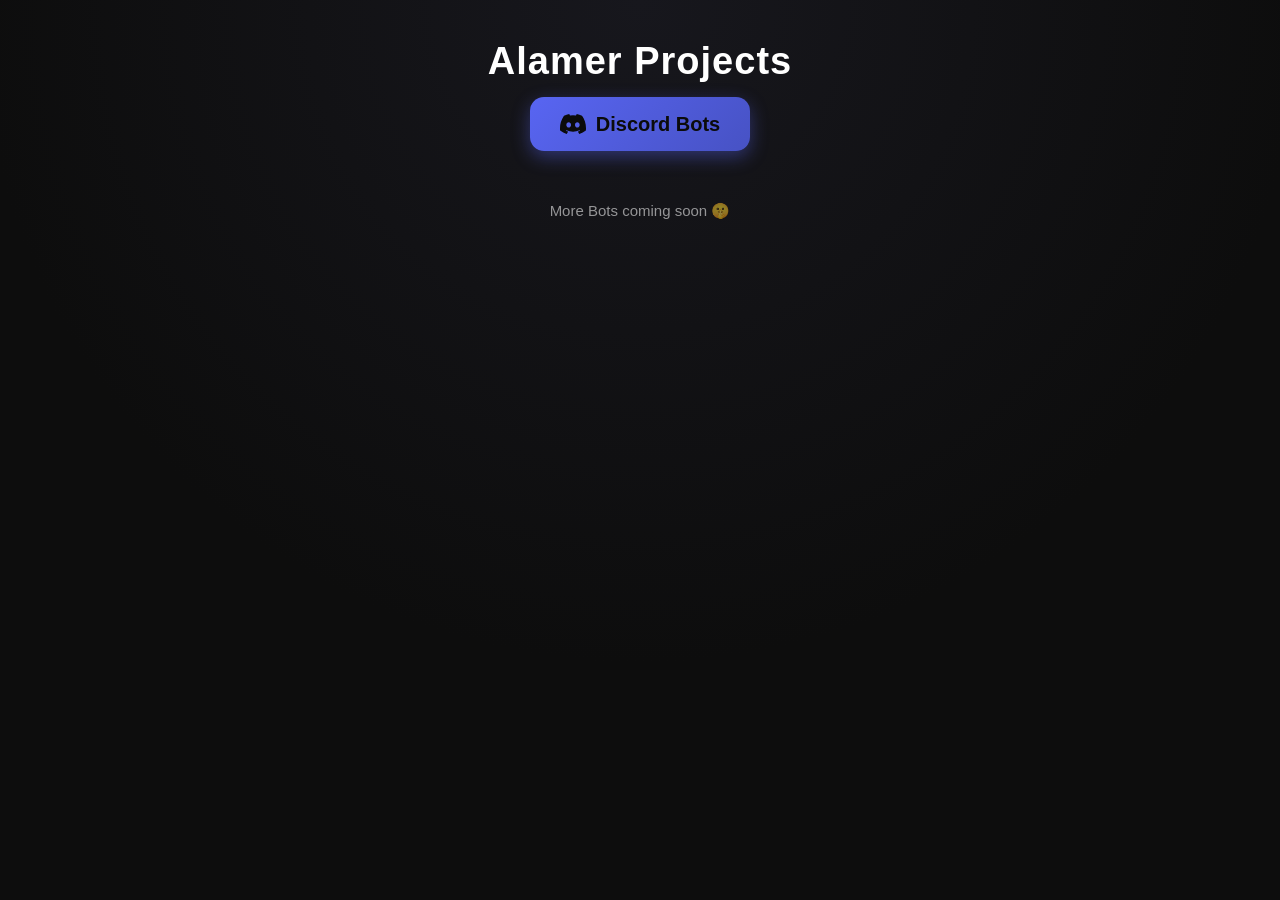
<file: index.html>
<!DOCTYPE html>
<html lang="de">
<head>
  <meta charset="UTF-8">
  <meta name="viewport" content="width=device-width, initial-scale=1.0">
  <title>Alamer Projects</title>
  <link rel="stylesheet" href="styles.css">
</head>
<body>

<h1>Alamer Projects</h1>

<a class="btn btn--discord btn--pulse" href="bots.html">
  <svg viewBox="0 0 24 24" fill="currentColor" aria-hidden="true">
    <path d="M20.317 4.37a19.79 19.79 0 0 0-4.885-1.515.074.074 0 0 0-.079.037c-.21.375-.444.864-.608 1.25a18.27 18.27 0 0 0-5.487 0 12.64 12.64 0 0 0-.617-1.25.077.077 0 0 0-.079-.037A19.736 19.736 0 0 0 3.677 4.37a.07.07 0 0 0-.032.027C.533 9.046-.32 13.58.099 18.057a.082.082 0 0 0 .031.057 19.9 19.9 0 0 0 5.993 3.03.078.078 0 0 0 .084-.028c.462-.63.874-1.295 1.226-1.994a.076.076 0 0 0-.041-.106 13.107 13.107 0 0 1-1.872-.892.077.077 0 0 1-.008-.128c.126-.094.252-.192.372-.291a.074.074 0 0 1 .077-.01c3.928 1.793 8.18 1.793 12.062 0a.074.074 0 0 1 .078.01c.12.098.246.198.373.292a.077.077 0 0 1-.006.127 12.299 12.299 0 0 1-1.873.892.077.077 0 0 0-.041.107c.36.698.772 1.362 1.225 1.993a.076.076 0 0 0 .084.028 19.839 19.839 0 0 0 6.002-3.03.077.077 0 0 0 .032-.054c.5-5.177-.838-9.674-3.549-13.66a.061.061 0 0 0-.031-.03zM8.02 15.331c-1.183 0-2.157-1.085-2.157-2.419 0-1.333.956-2.419 2.157-2.419 1.21 0 2.176 1.096 2.157 2.42 0 1.333-.956 2.418-2.157 2.418zm7.975 0c-1.183 0-2.157-1.085-2.157-2.419 0-1.333.955-2.419 2.157-2.419 1.21 0 2.176 1.096 2.157 2.42 0 1.333-.946 2.418-2.157 2.418z"/>
  </svg>
  Discord Bots
</a>

<p class="hint">More Bots coming soon 🤫</p>

</body>
</html>
</file>
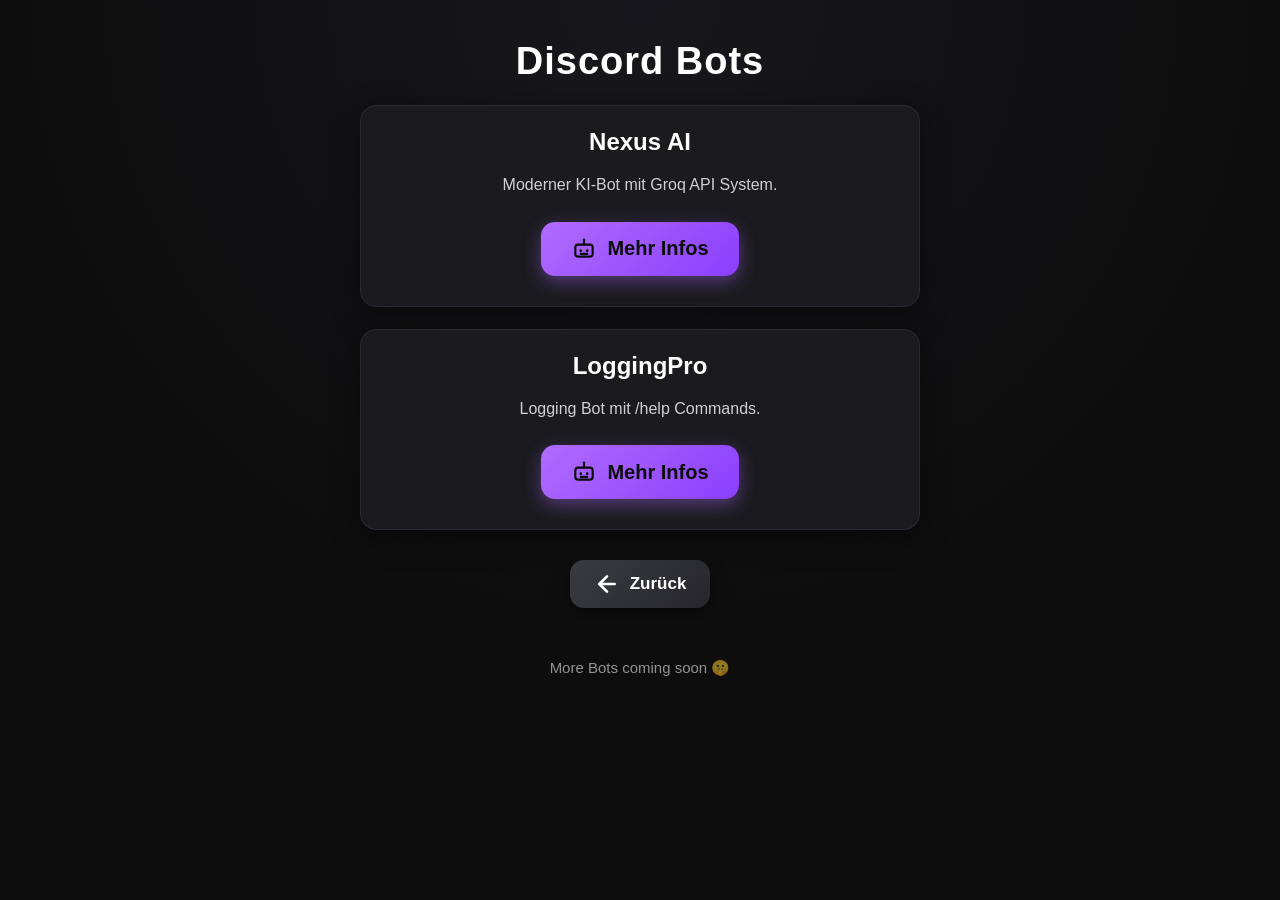
<file: bots.html>
<!DOCTYPE html>
<html lang="de">
<head>
  <meta charset="UTF-8">
  <meta name="viewport" content="width=device-width, initial-scale=1.0">
  <title>Discord Bots – Alamer Projects</title>
  <link rel="stylesheet" href="styles.css">
</head>
<body>

<h1>Discord Bots</h1>

<div class="bot">
  <h2>Nexus AI</h2>
  <p>Moderner KI‑Bot mit Groq API System.</p>
  <a class="btn btn--dashboard" href="nexusai.html">
    <svg viewBox="0 0 24 24" fill="none" stroke="currentColor" stroke-width="2" stroke-linecap="round" stroke-linejoin="round" aria-hidden="true">
      <rect x="4" y="8" width="16" height="11" rx="2.5"/>
      <path d="M12 8V5"/>
      <circle cx="12" cy="3.5" r="1.2" fill="currentColor" stroke="none"/>
      <circle cx="9" cy="13.5" r="1.2" fill="currentColor" stroke="none"/>
      <circle cx="15" cy="13.5" r="1.2" fill="currentColor" stroke="none"/>
      <path d="M9 16.5h6"/>
    </svg>
    Mehr Infos
  </a>
</div>

<div class="bot">
  <h2>LoggingPro</h2>
  <p>Logging Bot mit /help Commands.</p>
  <a class="btn btn--dashboard" href="loggingpro.html">
    <svg viewBox="0 0 24 24" fill="none" stroke="currentColor" stroke-width="2" stroke-linecap="round" stroke-linejoin="round" aria-hidden="true">
      <rect x="4" y="8" width="16" height="11" rx="2.5"/>
      <path d="M12 8V5"/>
      <circle cx="12" cy="3.5" r="1.2" fill="currentColor" stroke="none"/>
      <circle cx="9" cy="13.5" r="1.2" fill="currentColor" stroke="none"/>
      <circle cx="15" cy="13.5" r="1.2" fill="currentColor" stroke="none"/>
      <path d="M9 16.5h6"/>
    </svg>
    Mehr Infos
  </a>
</div>

<a class="btn btn--back" href="index.html">
  <svg viewBox="0 0 24 24" fill="none" stroke="currentColor" stroke-width="2.5" stroke-linecap="round" stroke-linejoin="round" aria-hidden="true">
    <path d="M19 12H5"/>
    <path d="M12 19l-7-7 7-7"/>
  </svg>
  Zurück
</a>

<p class="hint">More Bots coming soon 🤫</p>

</body>
</html>
</file>
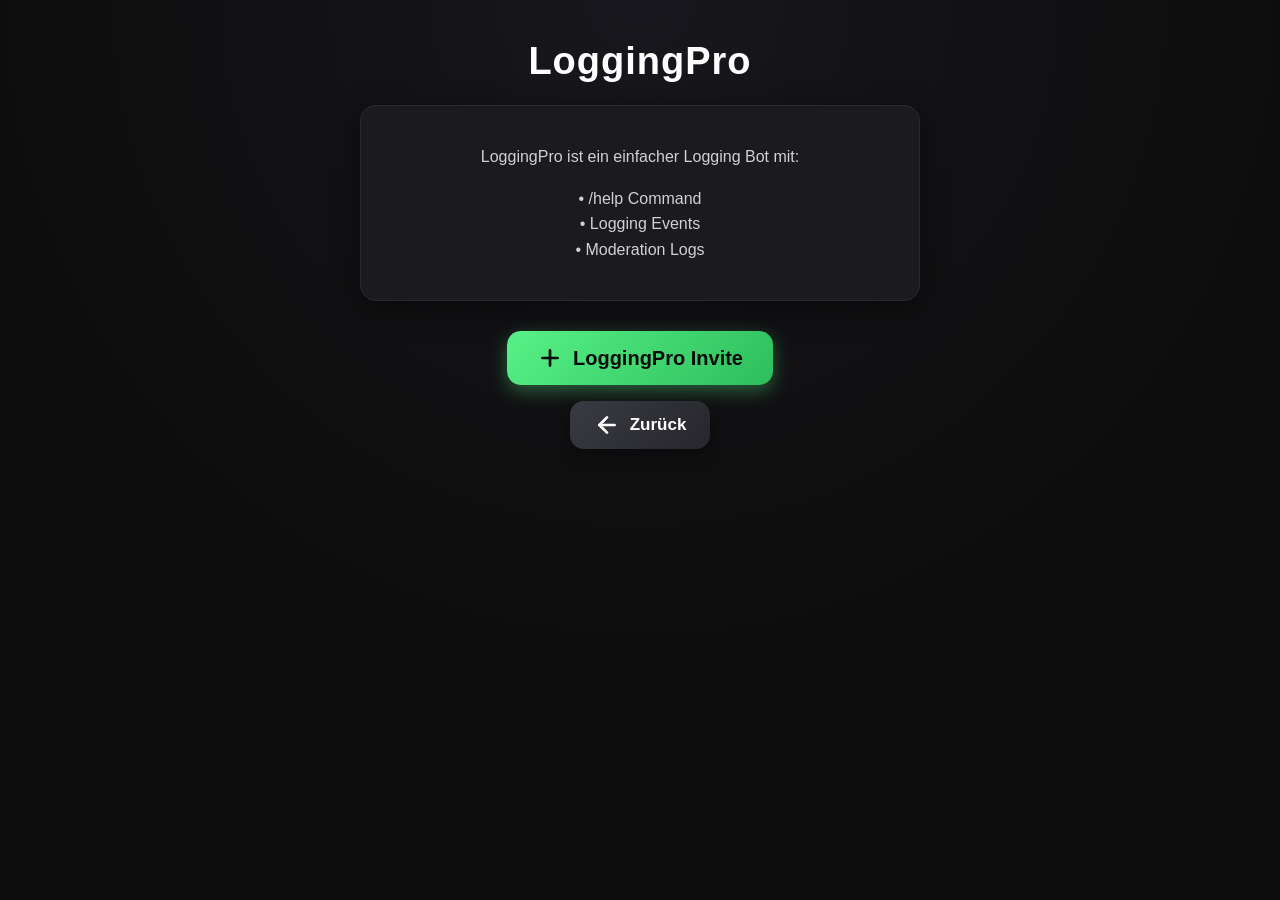
<file: loggingpro.html>
<!DOCTYPE html>
<html lang="de">
<head>
  <meta charset="UTF-8">
  <meta name="viewport" content="width=device-width, initial-scale=1.0">
  <title>LoggingPro – Info</title>
  <link rel="stylesheet" href="styles.css">
</head>
<body>

<h1>LoggingPro</h1>

<div class="box">
  <p>LoggingPro ist ein einfacher Logging Bot mit:</p>
  <p>• /help Command<br>
     • Logging Events<br>
     • Moderation Logs</p>
</div>

<a class="btn btn--invite" href="https://discord.com/oauth2/authorize?client_id=1536814855464681562&permissions=8&integration_type=0&scope=bot+applications.commands" target="_blank" rel="noopener">
  <svg viewBox="0 0 24 24" fill="none" stroke="currentColor" stroke-width="2.5" stroke-linecap="round" stroke-linejoin="round" aria-hidden="true">
    <path d="M12 5v14"/>
    <path d="M5 12h14"/>
  </svg>
  LoggingPro Invite
</a>

<br>

<a class="btn btn--back" href="bots.html">
  <svg viewBox="0 0 24 24" fill="none" stroke="currentColor" stroke-width="2.5" stroke-linecap="round" stroke-linejoin="round" aria-hidden="true">
    <path d="M19 12H5"/>
    <path d="M12 19l-7-7 7-7"/>
  </svg>
  Zurück
</a>

</body>
</html>
</file>
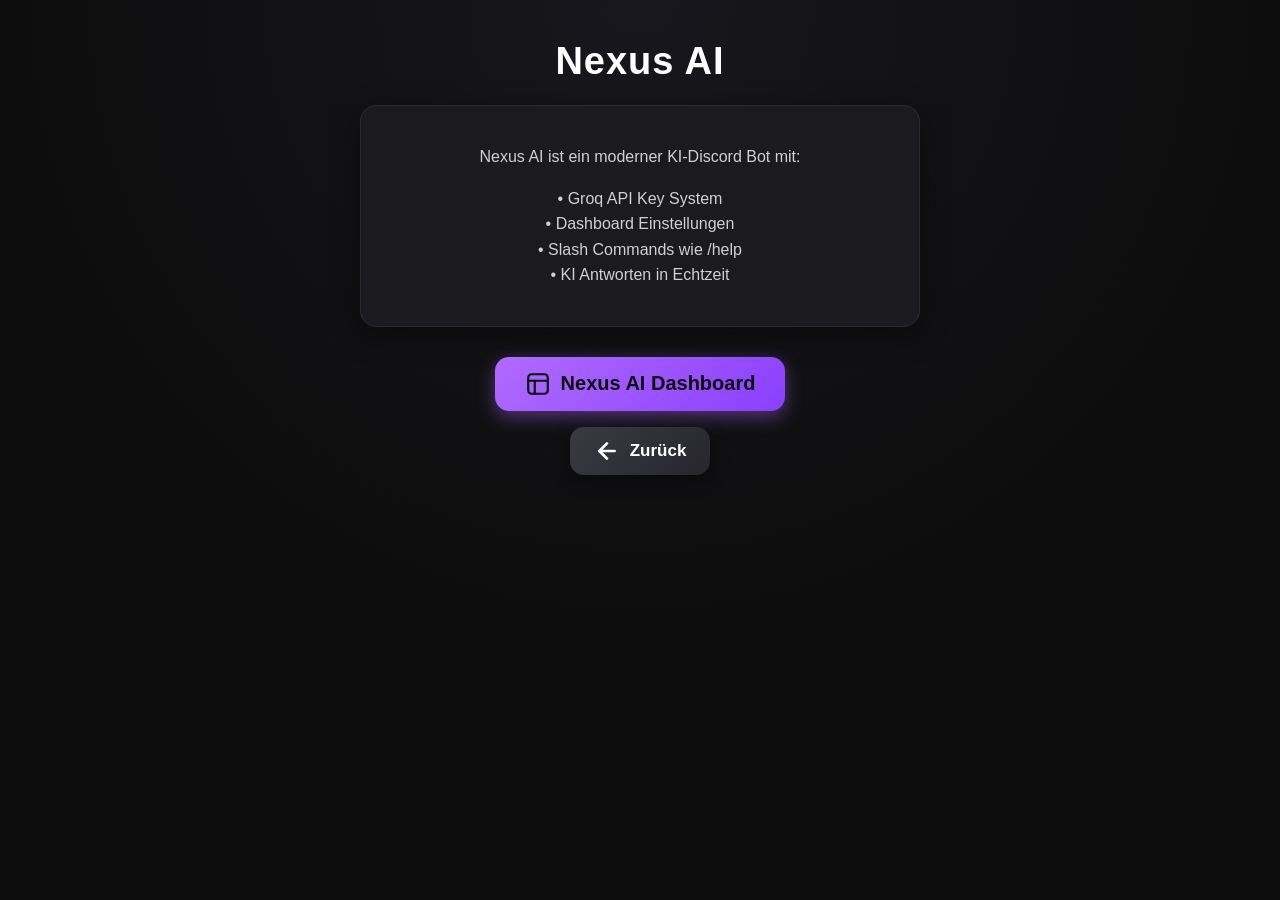
<file: nexusai.html>
<!DOCTYPE html>
<html lang="de">
<head>
  <meta charset="UTF-8">
  <meta name="viewport" content="width=device-width, initial-scale=1.0">
  <title>Nexus AI – Info</title>
  <link rel="stylesheet" href="styles.css">
</head>
<body>

<h1>Nexus AI</h1>

<div class="box">
  <p>Nexus AI ist ein moderner KI‑Discord Bot mit:</p>
  <p>• Groq API Key System<br>
     • Dashboard Einstellungen<br>
     • Slash Commands wie /help<br>
     • KI Antworten in Echtzeit</p>
</div>

<a class="btn btn--dashboard" href="https://nexusaibotdc.onrender.com" target="_blank" rel="noopener">
  <svg viewBox="0 0 24 24" fill="none" stroke="currentColor" stroke-width="2" stroke-linecap="round" stroke-linejoin="round" aria-hidden="true">
    <rect x="3" y="3" width="18" height="18" rx="3"/>
    <path d="M3 9h18"/>
    <path d="M9 21V9"/>
  </svg>
  Nexus AI Dashboard
</a>

<br>

<a class="btn btn--back" href="bots.html">
  <svg viewBox="0 0 24 24" fill="none" stroke="currentColor" stroke-width="2.5" stroke-linecap="round" stroke-linejoin="round" aria-hidden="true">
    <path d="M19 12H5"/>
    <path d="M12 19l-7-7 7-7"/>
  </svg>
  Zurück
</a>

</body>
</html>
</file>
<file: styles.css>
/* ===== Alamer Projects – gemeinsames Stylesheet ===== */

* { box-sizing: border-box; }

body {
  margin: 0;
  min-height: 100vh;
  background: radial-gradient(circle at 50% 0%, #17171d 0%, #0d0d0d 60%);
  color: #ffffff;
  font-family: 'Segoe UI', Arial, sans-serif;
  text-align: center;
  padding: 30px 20px;
}

h1 {
  margin: 10px 0 6px;
  font-size: 38px;
  letter-spacing: 1px;
}

h2 { margin: 0 0 8px; }

p { opacity: 0.8; line-height: 1.6; }

a { text-decoration: none; }

/* ---------- Boxen ---------- */
.box,
.bot {
  background: #1a1a1f;
  padding: 22px;
  margin: 22px auto;
  max-width: 560px;
  border-radius: 16px;
  border: 1px solid #2a2a33;
  box-shadow: 0 8px 30px rgba(0, 0, 0, 0.45);
  transition: transform 0.25s ease, border-color 0.25s ease;
}

.box:hover,
.bot:hover {
  transform: translateY(-4px);
  border-color: #4ea3ff;
}

/* =====================================================
   Animated buttons (mit Logos)
===================================================== */
.btn {
  position: relative;
  display: inline-flex;
  align-items: center;
  gap: 10px;
  padding: 14px 30px;
  margin: 8px;
  border-radius: 14px;
  font-size: 20px;
  font-weight: bold;
  color: #0b0b0b;
  background: linear-gradient(135deg, #4ea3ff, #2f7cf6);
  box-shadow: 0 6px 18px rgba(78, 163, 255, 0.35);
  overflow: hidden;
  cursor: pointer;
  transition: transform 0.25s ease, box-shadow 0.25s ease;
}

.btn svg {
  width: 26px;
  height: 26px;
  flex: none;
  transition: transform 0.35s ease;
}

/* Glanz-Effekt, der beim Hover über den Button läuft */
.btn::before {
  content: "";
  position: absolute;
  top: 0;
  left: -120%;
  width: 60%;
  height: 100%;
  background: linear-gradient(120deg, transparent, rgba(255, 255, 255, 0.5), transparent);
  transform: skewX(-20deg);
  transition: left 0.6s ease;
}

.btn:hover {
  transform: translateY(-3px) scale(1.04);
  box-shadow: 0 12px 30px rgba(78, 163, 255, 0.55);
}

.btn:hover::before { left: 130%; }

.btn:hover svg {
  transform: rotate(-8deg) scale(1.15);
}

.btn:active { transform: translateY(-1px) scale(0.98); }

/* Leichtes Pulsieren (Glow) für den Haupt-Button */
.btn--pulse { animation: pulse 2.4s ease-in-out infinite; }

@keyframes pulse {
  0%, 100% { box-shadow: 0 6px 18px rgba(78, 163, 255, 0.35); }
  50%      { box-shadow: 0 6px 26px rgba(78, 163, 255, 0.7); }
}

/* ---------- Farbvarianten ---------- */
.btn--discord {
  background: linear-gradient(135deg, #5865F2, #4752c4);
  box-shadow: 0 6px 18px rgba(88, 101, 242, 0.4);
}
.btn--discord:hover { box-shadow: 0 12px 30px rgba(88, 101, 242, 0.6); }

.btn--invite {
  background: linear-gradient(135deg, #57F287, #2ebd5c);
  box-shadow: 0 6px 18px rgba(87, 242, 135, 0.35);
}
.btn--invite:hover { box-shadow: 0 12px 30px rgba(87, 242, 135, 0.55); }

.btn--dashboard {
  background: linear-gradient(135deg, #b06bff, #8a3ffc);
  box-shadow: 0 6px 18px rgba(176, 107, 255, 0.4);
}
.btn--dashboard:hover { box-shadow: 0 12px 30px rgba(176, 107, 255, 0.6); }

.btn--back {
  background: linear-gradient(135deg, #3a3a42, #26262c);
  color: #ffffff;
  box-shadow: 0 6px 18px rgba(0, 0, 0, 0.4);
  font-size: 17px;
  padding: 11px 24px;
}
.btn--back:hover { box-shadow: 0 12px 28px rgba(0, 0, 0, 0.55); }

/* Kleiner Hinweistext */
.hint {
  opacity: 0.55;
  margin-top: 40px;
  font-size: 15px;
}
</file>
